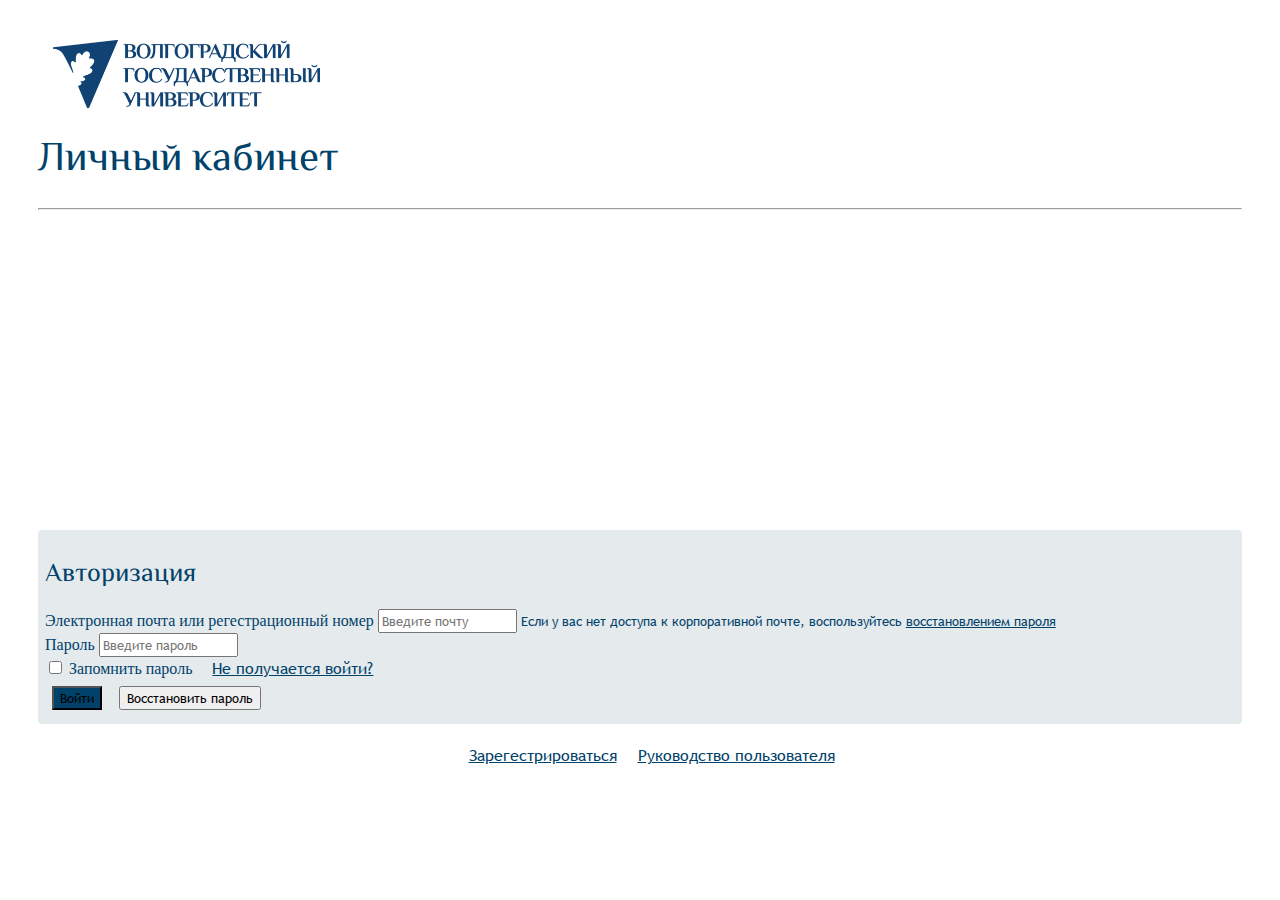
<file: авторизация/index.html>
<!doctype html>
<html lang="Ru-ru">
  <head>
    <meta charset="utf-8">
    <meta name="viewport" content="width=device-width, initial-scale=1, shrink-to-fit=no">
    <link rel="stylesheet" href="https://stackpath.bootstrapcdn.com/bootstrap/5.0.0-alpha1/css/bootstrap.min.css" integrity="sha384-r4NyP46KrjDleawBgD5tp8Y7UzmLA05oM1iAEQ17CSuDqnUK2+k9luXQOfXJCJ4I" crossorigin="anonymous">
    <link rel="stylesheet" href="main.css">
    <title>Авторизация</title>
  </head>
  <body>

    <div class="container volsu-body-content volsu-rounded">
     
      <div class="row">
        <div class="col "></div>
        <div class="col-lg-4 col-mg-6 volsu-login-logo"></div>
        <div class="col "></div>
      </div>

      <div style="margin-top:1em" class="row">
        <div class="col "></div>
        <div class="col-lg-4 col-mg-6 text-center"><h1>Личный кабинет</h1></div>
        <div class="col "></div>
      </div>

      <hr style="color:white;">

     <div class="row" style="margin-top: 10%;">

        <div class="col"></div>

        <form class="col-lg-5 col-mg-7 col-sg-12">

          <div class="form-group">
            <h2 class="text-center">Авторизация</h2>
            <label for="InputEmail1">Электронная почта или регестрационный номер</label>
            <input type="email" class="form-control" id="InputEmail1" aria-describedby="emailHelp" placeholder="Введите почту">
            <small id="emailHelp" class="form-text text-muted">Если у вас нет доступа к корпоративной почте, воспользуйтесь <a href="https://lk.volsu.ru/user/sign-in/request-password-mail-reset">восстановлением пароля</a></small>
          </div>

          <div class="form-group">
            <label for="InputPassword1">Пароль</label>
            <input type="password" class="form-control" id="InputPassword1" placeholder="Введите пароль">
          </div>

          <div class="form-check">
            <input type="checkbox" class="form-check-input" id="exampleCheck1">
            <label class="form-check-label" for="exampleCheck1">Запомнить пароль</label>
            <lable style="padding-left:1em"><a href="problems.html">Не получается войти?</a></lable>
          </div>

          <div style="padding: 7px;" class="d-flex justify-content-center"><button type="submit" class="btn btn-primary" style="background-color: #01426A">Войти</button>
           <button onclick="window.location.href = 'https://lk.volsu.ru/user/sign-in/request-password-reset?role=listener';" style=" margin-left:1em" type="button" class="btn btn-secondary">Восстановить пароль</button></div>
            
        </form>

      <div class="col"></div>

    </div>

    <ul class="hr">
      <li><a href="registr.html" class="text-center">Зарегестрироваться</a></li>
      <li><a href="https://lk.volsu.ru/files/Руководство%20пользователя%20-%20личный%20кабинет%20преподавателя%20-%20итог.pdf" class="text-center">Руководство пользователя</a></li>
    </ul>

    </div>

    <script src="https://cdn.jsdelivr.net/npm/popper.js@1.16.0/dist/umd/popper.min.js" integrity="sha384-Q6E9RHvbIyZFJoft+2mJbHaEWldlvI9IOYy5n3zV9zzTtmI3UksdQRVvoxMfooAo" crossorigin="anonymous"></script>
    <script src="https://stackpath.bootstrapcdn.com/bootstrap/5.0.0-alpha1/js/bootstrap.min.js" integrity="sha384-oesi62hOLfzrys4LxRF63OJCXdXDipiYWBnvTl9Y9/TRlw5xlKIEHpNyvvDShgf/" crossorigin="anonymous"></script>

  </body>
</html>
</file>
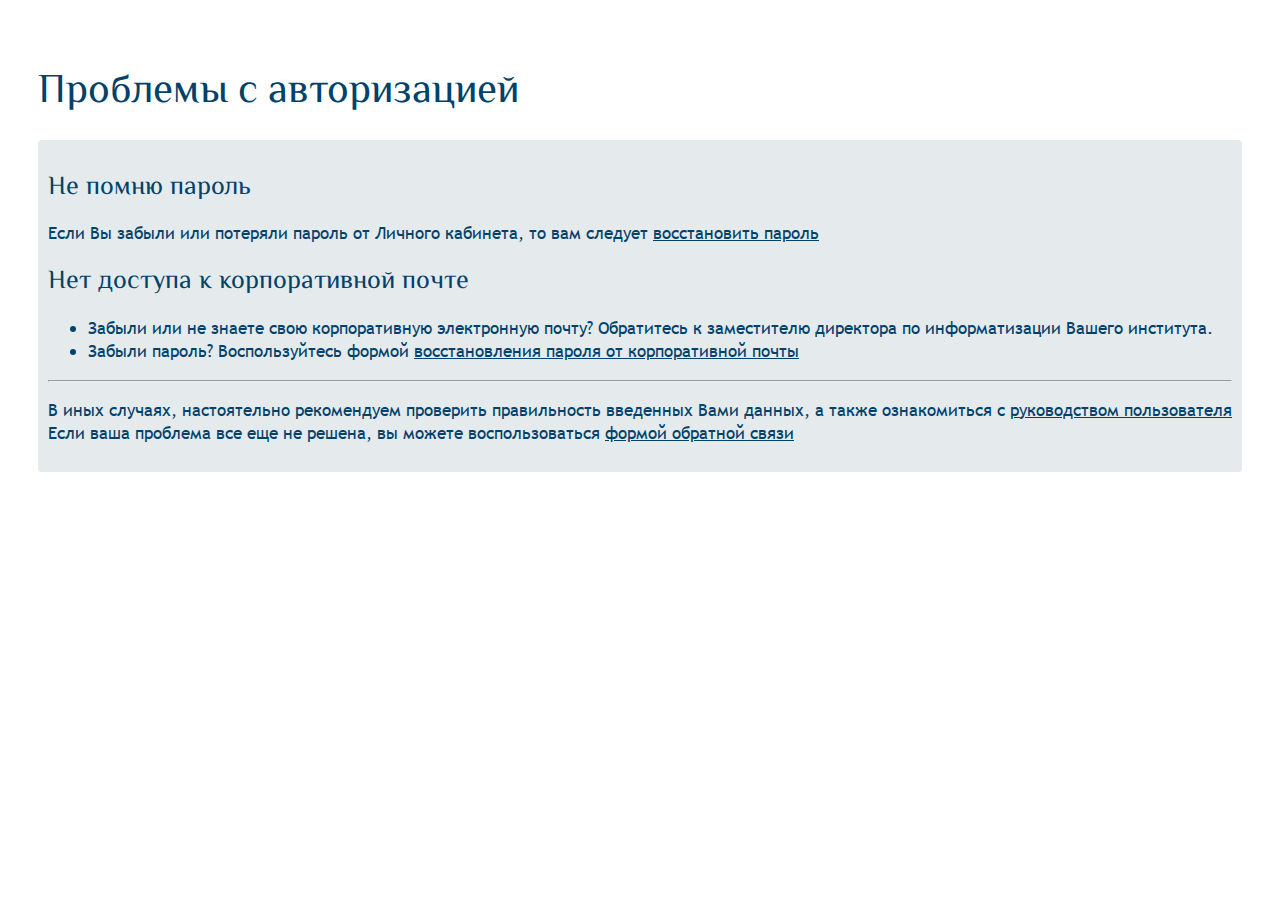
<file: авторизация/problems.html>
<!doctype html>
<html lang="Ru-ru">
	 <head>
	    <meta charset="utf-8">
	    <meta name="viewport" content="width=device-width, initial-scale=1, shrink-to-fit=no">
	    <link rel="stylesheet" href="https://stackpath.bootstrapcdn.com/bootstrap/5.0.0-alpha1/css/bootstrap.min.css" integrity="sha384-r4NyP46KrjDleawBgD5tp8Y7UzmLA05oM1iAEQ17CSuDqnUK2+k9luXQOfXJCJ4I" crossorigin="anonymous">
	    <link rel="stylesheet" href="main.css">
	    <title>Авторизация</title>
	</head>
	<body>
		<div class="container volsu-body-content">
			<div class="row">
		        <div class="col "></div>
		        <a href="file:///C:/Users/админ/Desktop/авторизация/index.html?#" class="col-lg-4 col-mg-6 volsu-login-logo"></a>
		        <div class="col "></div>
	      	</div>

	      <div style="margin-top:1em" class="row">
	        <div class="col "></div>
	        <div class="col-lg-6 col-mg-6 text-center"><h1>Проблемы с авторизацией</h1></div>
	        <div class="col "></div>
	    </div>

	    <div class="row" style="margin-top: 20px;">
	    	<div class="col"></div>
	    	<div class="col-lg-8 col-mg-6 col-sg-10 volsu-rounded" style="background-color: #e5eaed; padding: 10px;">
	    		<h2>Не помню пароль</h2>
	    		<p>Если Вы забыли или потеряли пароль от Личного кабинета, то вам следует <a href="https://lk.volsu.ru/user/sign-in/request-password-reset?role=listener">восстановить пароль</a></p>
	    		<h2>Нет доступа к корпоративной почте</h2>
	    		<ul class="p">
	    			<li>Забыли или не знаете свою корпоративную электронную почту? Обратитесь к заместителю директора по информатизации Вашего института.</li>
	    			<li>Забыли пароль? Воспользуйтесь формой <a href="https://lk.volsu.ru/user/sign-in/request-password-mail-reset">восстановления пароля от корпоративной почты</a></li>
	    		</ul>
	    		<hr>
	    		<p>В иных случаях, настоятельно рекомендуем проверить правильность введенных Вами данных, а также ознакомиться с <a href="https://lk.volsu.ru/files/Guid.pdf">руководством пользователя</a><br>
	    		Если ваша проблема все еще не решена, вы можете воспользоваться <a href="https://lk.volsu.ru/user/sign-in/handling">формой обратной связи</a></p>
	    	</div>
	    	<div class="col"></div>
	    </div>


		 <script src="https://cdn.jsdelivr.net/npm/popper.js@1.16.0/dist/umd/popper.min.js" integrity="sha384-Q6E9RHvbIyZFJoft+2mJbHaEWldlvI9IOYy5n3zV9zzTtmI3UksdQRVvoxMfooAo" crossorigin="anonymous"></script>
    	<script src="https://stackpath.bootstrapcdn.com/bootstrap/5.0.0-alpha1/js/bootstrap.min.js" integrity="sha384-oesi62hOLfzrys4LxRF63OJCXdXDipiYWBnvTl9Y9/TRlw5xlKIEHpNyvvDShgf/" crossorigin="anonymous"></script>
	</body>
</html>
</file>
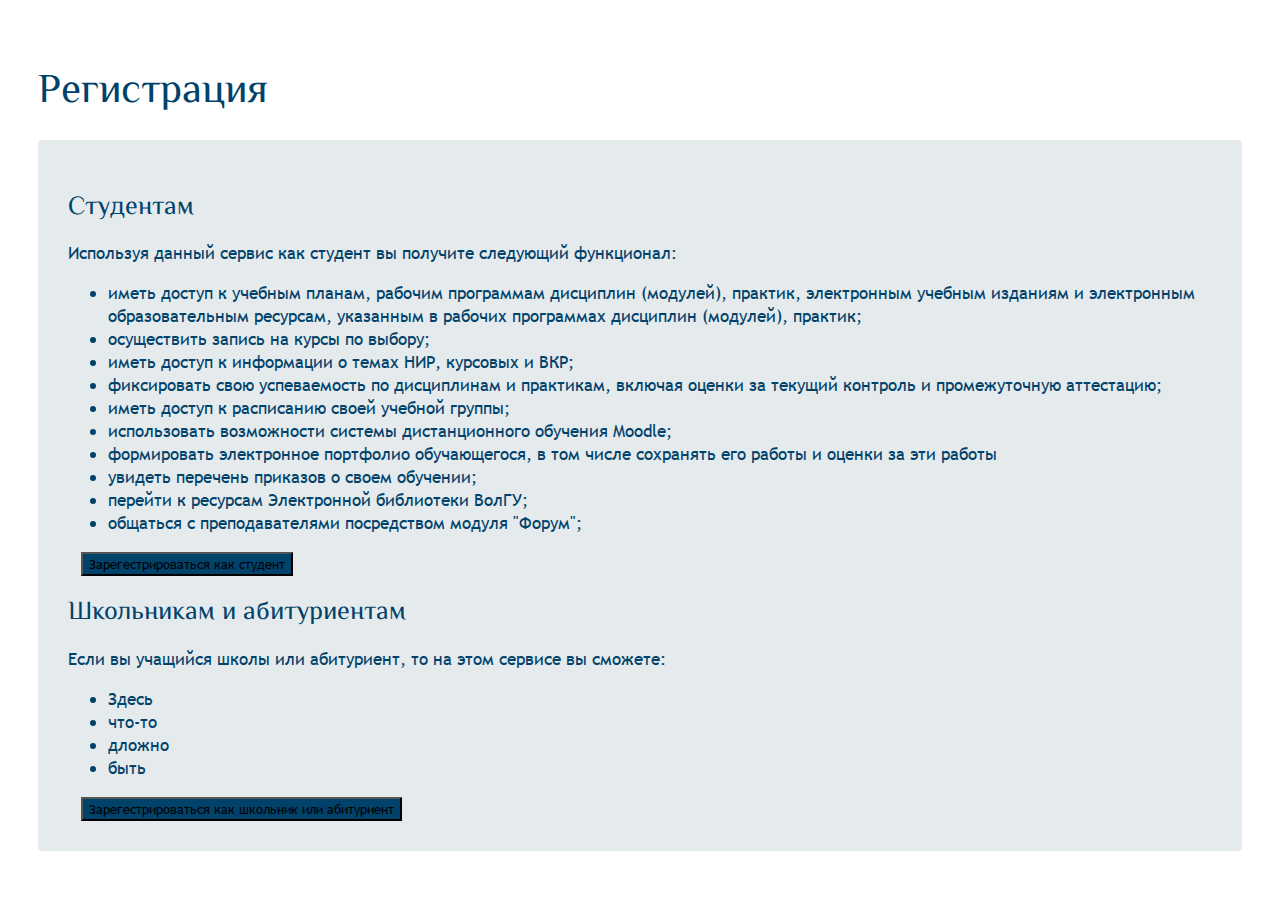
<file: авторизация/registr.html>
<!doctype html>
<html lang="Ru-ru">
	 <head>
	    <meta charset="utf-8">
	    <meta name="viewport" content="width=device-width, initial-scale=1, shrink-to-fit=no">
	    <link rel="stylesheet" href="https://stackpath.bootstrapcdn.com/bootstrap/5.0.0-alpha1/css/bootstrap.min.css" integrity="sha384-r4NyP46KrjDleawBgD5tp8Y7UzmLA05oM1iAEQ17CSuDqnUK2+k9luXQOfXJCJ4I" crossorigin="anonymous">
	    <link rel="stylesheet" href="main.css">
	    <title>Авторизация</title>
	</head>
	<body>
		<div class="container volsu-body-content">
			<div class="row">
		        <div class="col "></div>
		        <a href="file:///C:/Users/админ/Desktop/авторизация/index.html?#" class="col-lg-4 col-mg-6 volsu-login-logo"></a>
		        <div class="col "></div>
	      	</div>

		     <div style="margin-top:1em" class="row">
		        <div class="col "></div>
		        <div class="col-lg-6 col-mg-6 text-center"><h1>Регистрация</h1></div>
		        <div class="col "></div>
	    	</div>
	    	<div class="volsu-rounded volsu-body-content" style="background-color: #e5eaed;">
		    	
		    			<h2 class="text-center">Студентам</h2>
		    			<p>Используя данный сервис как студент вы получите следующий функционал:</p>
		    			<ul class="p">
		    				<li>иметь доступ к учебным планам, рабочим программам дисциплин (модулей), практик, электронным учебным изданиям и электронным образовательным ресурсам, указанным в рабочих программах дисциплин (модулей), практик;</li>
		    				<li>осуществить запись на курсы по выбору;</li>
		    				<li>иметь доступ к информации о темах НИР, курсовых и ВКР;</li>
		    				<li>фиксировать свою успеваемость по дисциплинам и практикам, включая оценки за текущий контроль и промежуточную аттестацию;</li>
		    				<li>иметь доступ к расписанию своей учебной группы;</li>
		    				<li>использовать возможности системы дистанционного обучения Moodle;</li>
		    				<li>формировать электронное портфолио обучающегося, в том числе сохранять его работы и оценки за эти работы</li>
		    				<li>увидеть перечень приказов о своем обучении;</li>
		    				<li>перейти к ресурсам Электронной библиотеки ВолГУ;</li>
		    				<li>общаться с преподавателями посредством модуля "Форум";</li>
		    			</ul>
		    			<button onclick="window.location.href = 'https://lk.volsu.ru/user/sign-in/register';" style="background-color: #01426A; margin-left:1em" type="button" class="btn btn-primary">Зарегестрироваться как студент</button>
		    		
		    		
		    			
		    		
		    			<h2 class="text-center">Школьникам и абитуриентам</h2>
		    			<p>Если вы учащийся школы или абитуриент, то на этом сервисе вы сможете:</p>
		    			<ul class="p">
		    				<li>Здесь</li>
		    				<li>что-то</li>
		    				<li>дложно</li>
		    				<li>быть</li>
		    			</ul>
		    			<button onclick="window.location.href = 'https://lk.volsu.ru/user/sign-in/school-signup';" style="background-color: #01426A; margin-left:1em" type="button" class="btn btn-primary">Зарегестрироваться как школьник или абитуриент</button>
		    		
		    	</div>
			</div>
	</div>

		 <script src="https://cdn.jsdelivr.net/npm/popper.js@1.16.0/dist/umd/popper.min.js" integrity="sha384-Q6E9RHvbIyZFJoft+2mJbHaEWldlvI9IOYy5n3zV9zzTtmI3UksdQRVvoxMfooAo" crossorigin="anonymous"></script>
    	<script src="https://stackpath.bootstrapcdn.com/bootstrap/5.0.0-alpha1/js/bootstrap.min.js" integrity="sha384-oesi62hOLfzrys4LxRF63OJCXdXDipiYWBnvTl9Y9/TRlw5xlKIEHpNyvvDShgf/" crossorigin="anonymous"></script>
	</body>
</html>
</file>
<file: авторизация/main.css>
.volsu-login-logo {
    background: url(images/logo.jpg) 15px center no-repeat;
    background-size: contain;
    height: 68px;
    

}

h1 {
    font-size: 41px;
    font-family: "Philosopher";
    font-weight: 500;
    line-height: 1.1;
    color: #01426A;
}
h2 {
	font-size: 26px;
    font-family: "Philosopher";
    font-weight: 500;
    line-height: 1.1;
    color: #01426A;
}


.volsu-body-content {
    margin-top: 10px;
    background-color: white;
    padding: 30px;
}

.volsu-rounded {
    border-radius: 4px;
}
body{
	background-color: white;
	color:#01426A;
}

a {
	color: #01426A;
	font-family: "Trebuchet";
}

}
label{
	color:#01426A;
	font-family: "Trebuchet";
}

@font-face{
font-family: "Philosopher";
/*;*/
	src: url("fonts/philosopher/philosopher.eot"); /* IE9 Compat Modes */
	src: url("fonts/philosopher/philosopher.eot?#iefix") format("embedded-opentype"), /* IE6-IE8 */
		url("fonts/philosopher/philosopher.otf") format("opentype"), /* Open Type Font */
		url("fonts/philosopher/philosopher.svg") format("svg"), /* Legacy iOS */
		url("fonts/philosopher/philosopher.ttf") format("truetype"), /* Safari, Android, iOS */
		url("fonts/philosopher/philosopher.woff") format("woff"), /* Modern Browsers */
		url("fonts/philosopher/philosopher.woff2") format("woff2"); /* Modern Browsers */
	/*src: url("fonts/trebuchet/9412.ttf");*/
		font-weight: normal;
	font-style: normal;
}
@font-face{
	font-family: "Trebuchet";
	src: url("fonts/trebuchet/9412.ttf");
	font-weight: normal;
	font-style: normal;
}
button{
	font-family: "Trebuchet";
}
small{
	font-family: "Trebuchet";
}

input {
	font-family: "Trebuchet";
}
/*#InputEmail1 {
	width: 35%;

}

#InputPassword1 {
	width: 35%;
}*/

form{
	background-color: #e5eaed;
	margin-top:20em;
	border-radius: 4px;
	padding: 7px;
}

ul.hr{
	list-style-type: none;
	text-align:center;
	margin-top:20px;
	
}
ul.hr li{
	display:inline;
	padding-right:17px;
}
p {
	font-family: "Trebuchet";
	font-size:17px;
	color: #01426A;
}

ul.p {
	font-family: "Trebuchet";
	font-size:17px;
	color: #01426A;
}

/*#RegistrContent{
	text-align:center;
}*/
</file>
